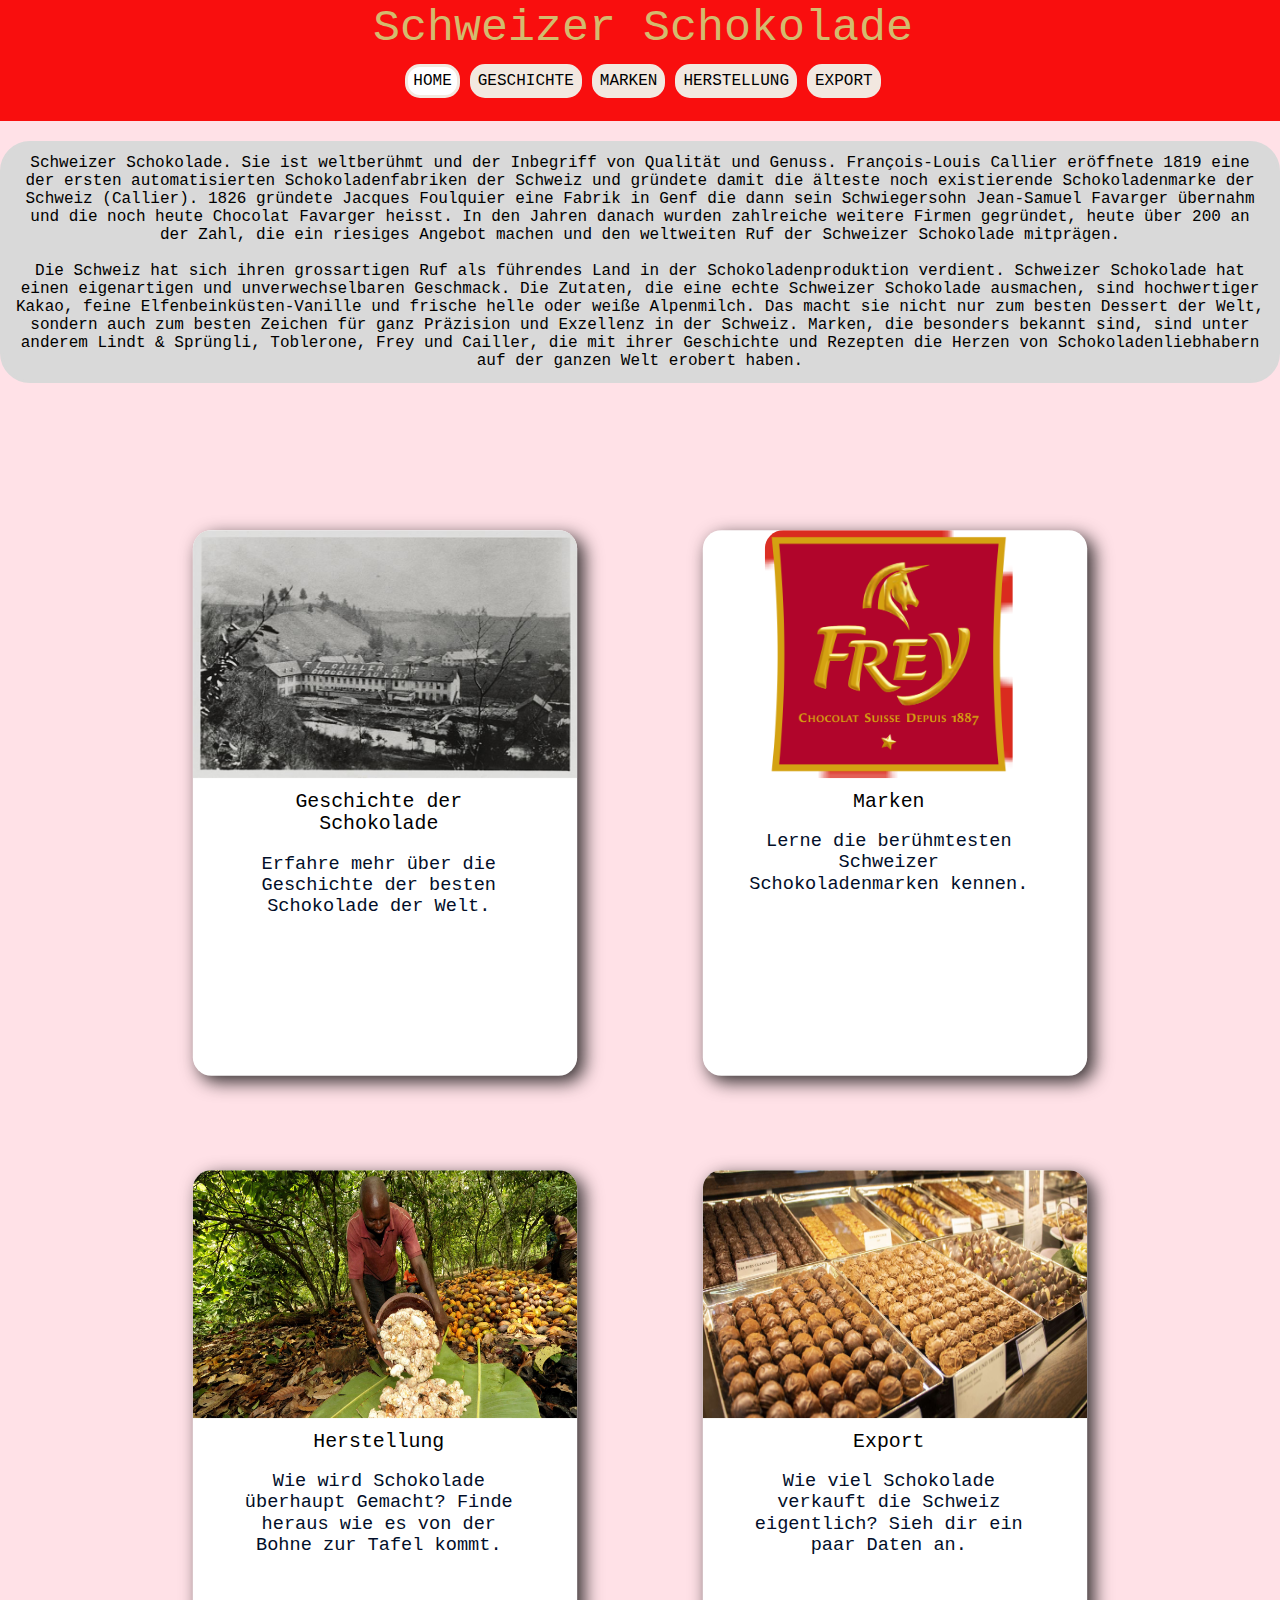
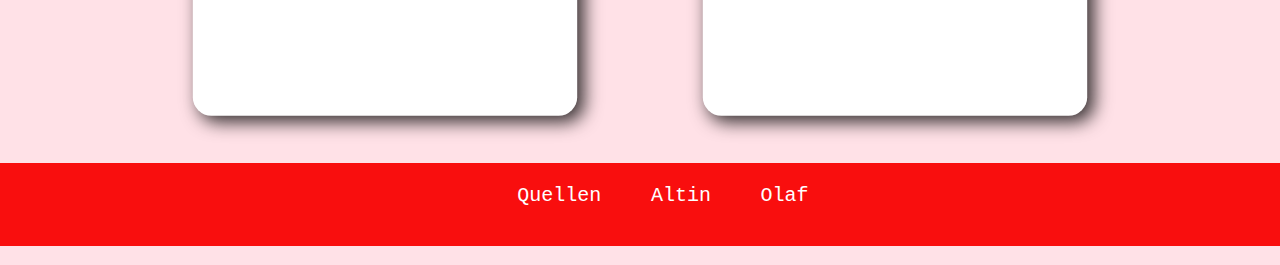
<file: index.html>
<!DOCTYPE html>
<html lang="en">
<head>
    <meta charset="UTF-8">
    <title>Schweizer Schokolade</title>
    <link rel="stylesheet" href="style-home.css" type="text/css">
    <meta name="viewport" content="width=device-width, initial-scale=1.0">
</head>
<body>
<div>
    <div class="banner">
        <div style="font-size: 45px; color: #D3BB6E;">Schweizer Schokolade</div>
        <div>
            <section class="navigation">
                <a class="link" href="index.html" style="background-color: white">HOME</a>
                <a class="link" href="Geschichte.html">GESCHICHTE</a>
                <a class="link" href="marken.html">MARKEN</a><br>
                <a class="link" href="herstellung.html">HERSTELLUNG</a>
                <a class="link" href="export.html">EXPORT</a>
            </section>
        </div>
    </div>
</div>
<div class="over-welcome">
    <section class="welcome">
        Schweizer Schokolade. Sie ist weltberühmt und der Inbegriff von Qualität
        und Genuss. François-Louis Callier eröffnete 1819 eine der ersten automatisierten
        Schokoladenfabriken der Schweiz und gründete damit die älteste noch existierende
        Schokoladenmarke der Schweiz (Callier). 1826 gründete Jacques Foulquier eine Fabrik
        in Genf die dann sein Schwiegersohn Jean-Samuel Favarger übernahm und die noch heute
        Chocolat Favarger heisst. In den Jahren danach wurden zahlreiche weitere Firmen gegründet,
        heute über 200 an der Zahl, die ein riesiges Angebot machen und den weltweiten Ruf der
        Schweizer Schokolade mitprägen.
        <br>
        <br>
        Die Schweiz hat sich ihren grossartigen Ruf als führendes Land in der Schokoladenproduktion
        verdient. Schweizer Schokolade hat einen eigenartigen und unverwechselbaren Geschmack.
        Die Zutaten, die eine echte Schweizer Schokolade ausmachen, sind hochwertiger Kakao,
        feine Elfenbeinküsten-Vanille und frische helle oder weiße Alpenmilch. Das macht sie
        nicht nur zum besten Dessert der Welt, sondern auch zum besten Zeichen für ganz Präzision
        und Exzellenz in der Schweiz. Marken, die besonders bekannt sind, sind unter anderem Lindt
        & Sprüngli, Toblerone, Frey und Cailler, die mit ihrer Geschichte und Rezepten die Herzen
        von Schokoladenliebhabern auf der ganzen Welt erobert haben.
    </section>
</div>
<div class="overview">
    <div class="card">
        <img alt="gechichtenbild" class="card-img" src="pictures/5f5620bd-3409-4aad-b7c5-1d068c096dc6.jpg"  style="height: 200px; width: 310px;">
        <div class="card-text">
            <a href="Geschichte.html">Geschichte der Schokolade</a>
            <p>
                Erfahre mehr über die Geschichte der besten Schokolade der Welt.
            </p>
        </div>
        <div class="card-status"></div>
    </div>
    <div class="card">
        <img alt="markenbild" class="card-img" src="pictures/Chocolat_Frey_Logo_2021.png"  style="height: 200px; width: 200px; margin-left: 50px;">
        <div class="card-text">
            <a href="marken.html">Marken</a>
            <p>
                Lerne die berühmtesten Schweizer Schokoladenmarken kennen.
            </p>
        </div>
        <div class="card-status"></div>
    </div>
    <div class="card">
        <img alt="herstellungsbild" class="card-img" src="pictures/img-lexikon-schokoladenherstellung-104~_v-gseagaleriexl.jpg"  style="height: 200px; width: 310px;">
        <div class="card-text">
            <a href="herstellung.html">Herstellung</a>
            <p>
                Wie wird Schokolade überhaupt Gemacht? Finde heraus wie es von der Bohne zur Tafel kommt.
            </p>
        </div>
        <div class="card-status"></div>
    </div>
    <div class="card">
        <img alt="exportbild" class="card-img" src="pictures/b44002dccd25f6c9562a026c4eb70b691cf0fda7_662984170.jpg"  style="height: 200px; width: 310px;">
        <div class="card-text">
            <a href="export.html">Export</a>
            <p>
                Wie viel Schokolade verkauft die Schweiz eigentlich? Sieh dir ein paar Daten an.
            </p>
        </div>
    </div>
</div>

</body>
<nav class="banner">
    <br>
    <a href="Quellen-Schweizer-Schokolade.pdf" target="_blank" style="color: white; font-size: 20px; margin: 0 40px 0 40px;">Quellen</a>
    <a href="https://github.com/IM23a-demkoa" target="_blank" style="color: white; font-size: 20px;">Altin</a>
    <a href="https://github.com/IM23a-schmido" target="_blank" style="color: white; font-size: 20px; margin-left: 40px;">Olaf</a>
    <br>
    <br>
    <br>
</nav>
</html>
</file>
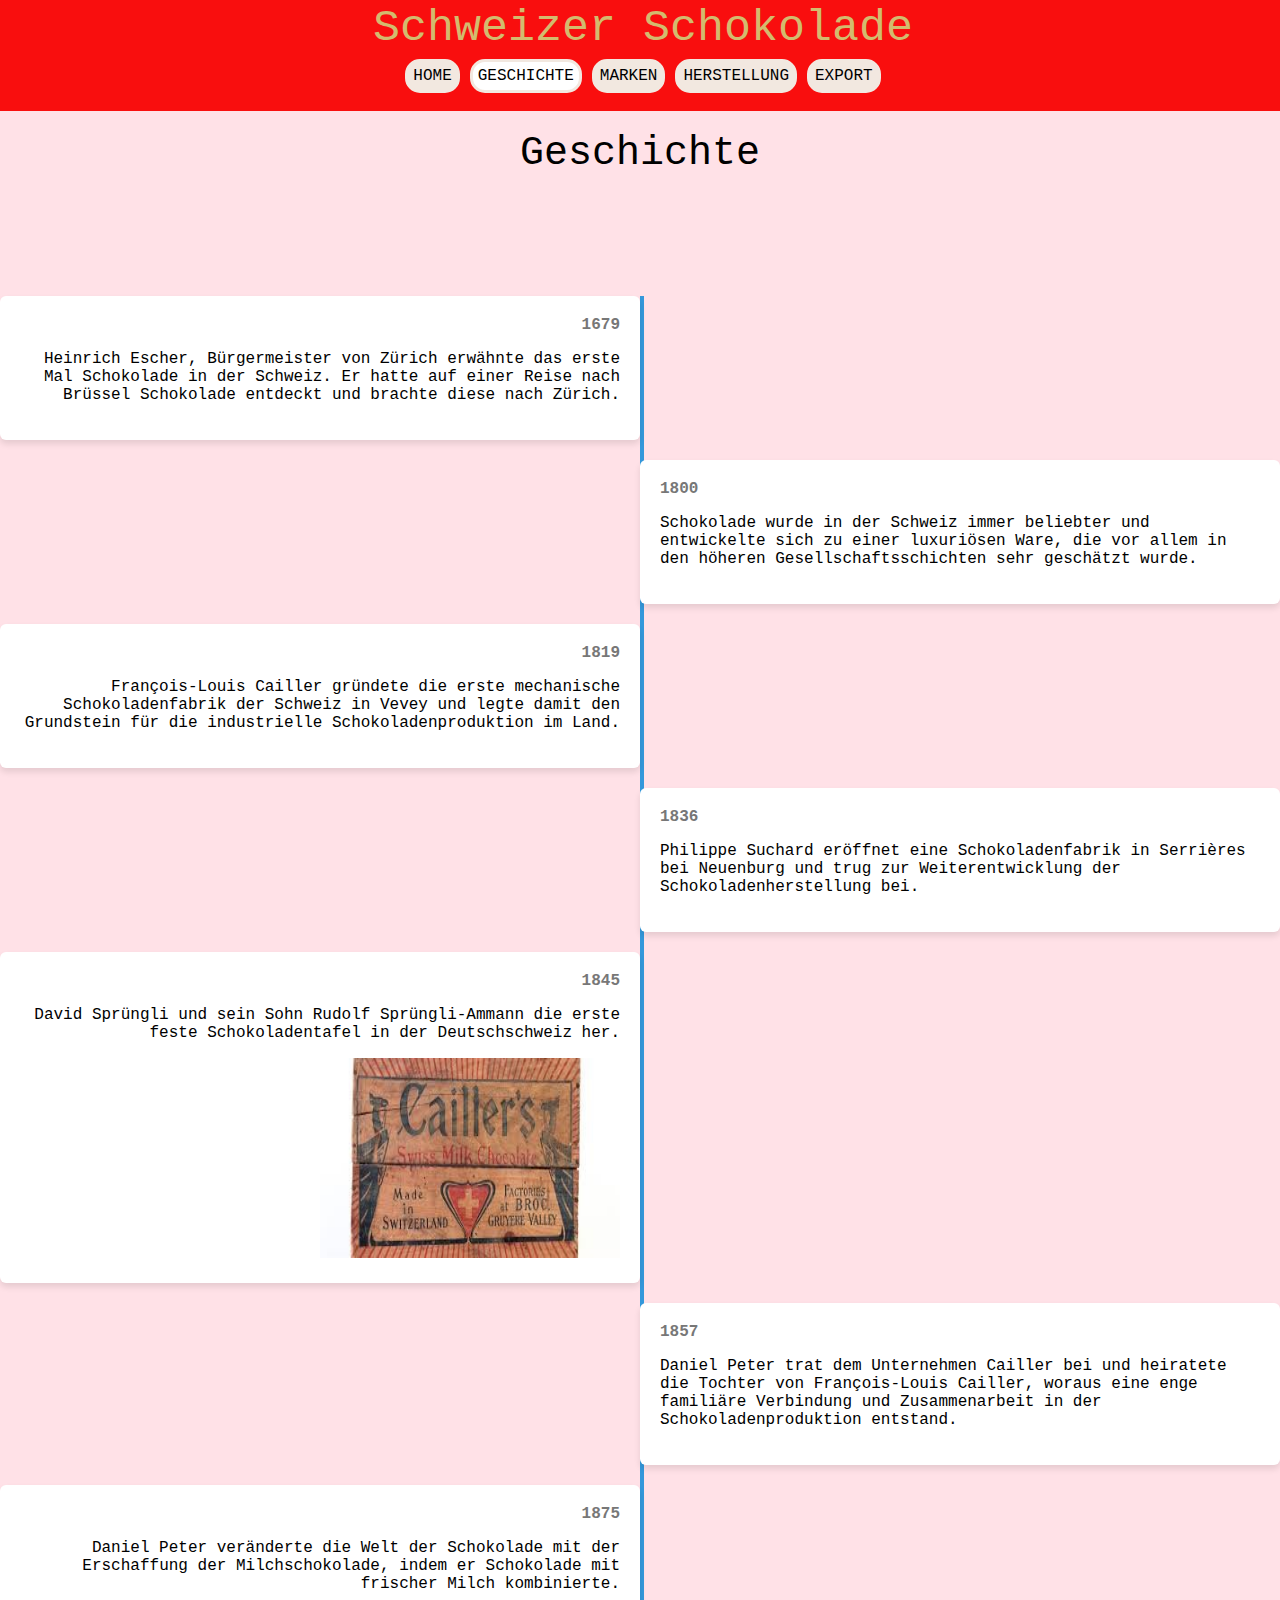
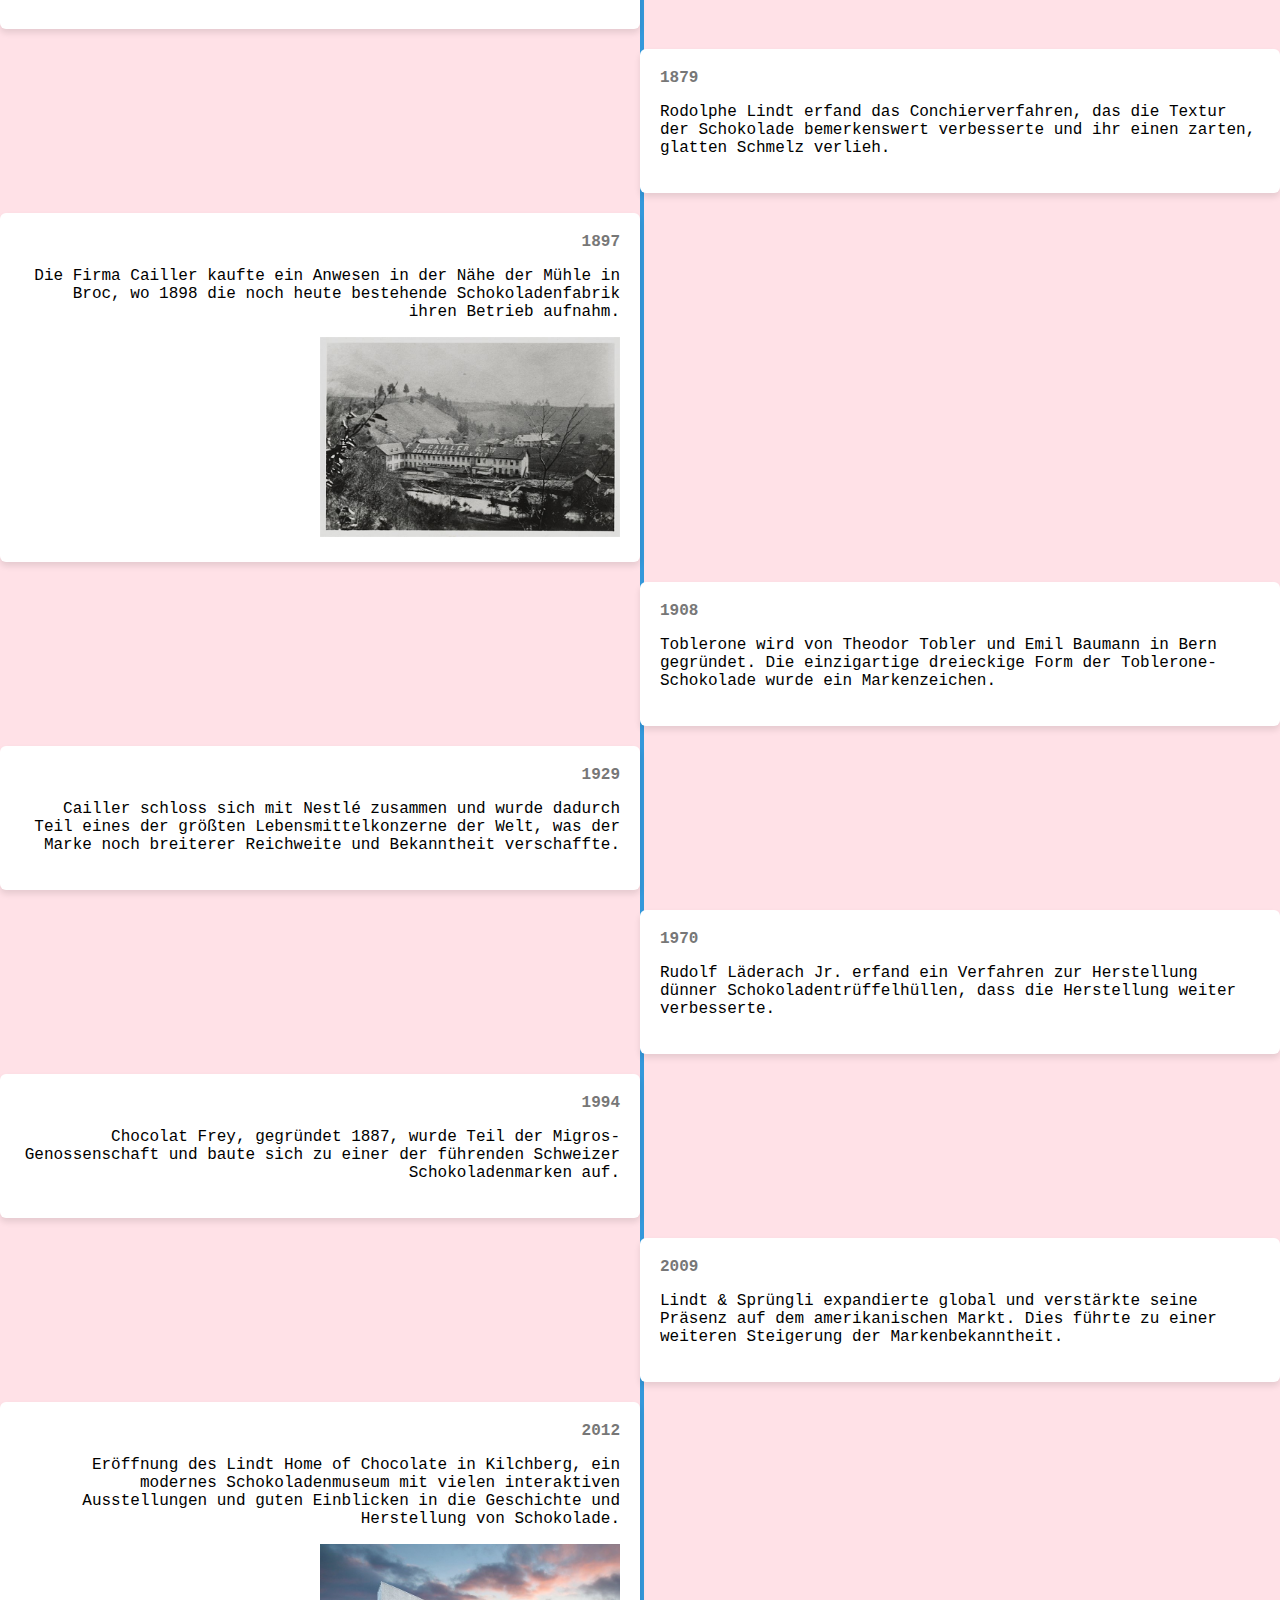
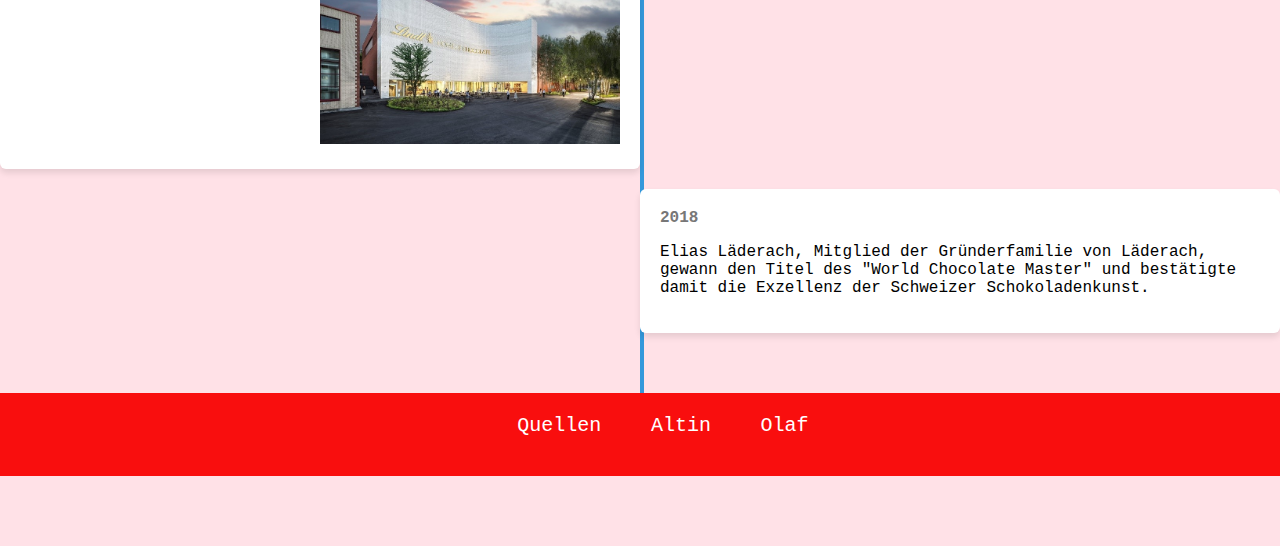
<file: Geschichte.html>
<!DOCTYPE html>
<html lang="en">
<head>
    <meta charset="UTF-8">
    <title>Professional Timeline</title>
    <link rel="stylesheet" href="style-geschichte.css" type="text/css">

</head>
<body>
<div>
    <div class="banner">
        <div style="font-size: 45px; color: #D3BB6E;">Schweizer Schokolade</div>
        <div>
            <section class="navigation">
                <a class="link" href="index.html">HOME</a>
                <a class="link" href="Geschichte.html" style="background-color: white">GESCHICHTE</a>
                <a class="link" href="marken.html">MARKEN</a><br>
                <a class="link" href="herstellung.html">HERSTELLUNG</a>
                <a class="link" href="export.html">EXPORT</a>
            </section>
        </div>
    </div>
</div>
<section class="geschichte-titel">
    <div class="markentitel">Geschichte</div>
</section>
<div class="timeline">
    <div class="timeline-item">
        <div class="timeline-date">1679</div>
        <p class="timeline-description">Heinrich Escher, Bürgermeister von Zürich erwähnte das erste Mal Schokolade in der Schweiz. Er hatte auf einer Reise nach Brüssel Schokolade entdeckt und brachte diese nach Zürich. </p>
    </div>
    <div class="timeline-item">
        <div class="timeline-date">1800</div>
        <p class="timeline-description">Schokolade wurde in der Schweiz immer beliebter und entwickelte sich zu einer luxuriösen Ware, die vor allem in den höheren Gesellschaftsschichten sehr geschätzt wurde. </p>
    </div>
    <div class="timeline-item">
        <div class="timeline-date">1819</div>
        <p class="timeline-description">François-Louis Cailler gründete die erste mechanische Schokoladenfabrik der Schweiz in Vevey und legte damit den Grundstein für die industrielle Schokoladenproduktion im Land.</p>
    </div>
    <div class="timeline-item">
        <div class="timeline-date">1836</div>
        <p class="timeline-description">Philippe Suchard eröffnet eine Schokoladenfabrik in Serrières bei Neuenburg und trug zur Weiterentwicklung der Schokoladenherstellung bei. </p>
    </div>
    <div class="timeline-item">
        <div class="timeline-date">1845</div>
        <p class="timeline-description"> David Sprüngli und sein Sohn Rudolf Sprüngli-Ammann die erste feste Schokoladentafel in der Deutschschweiz her.</p>
        <img src="pictures/cf29f1bd-af04-4d45-852c-0a88e66aec0b.jpg" alt="Fabrik" height="200" width="300">

    </div>
    <div class="timeline-item">
        <div class="timeline-date">1857</div>
        <p class="timeline-description">Daniel Peter trat dem Unternehmen Cailler bei und heiratete die Tochter von François-Louis Cailler, woraus eine enge familiäre Verbindung und Zusammenarbeit in der Schokoladenproduktion entstand.</p>
    </div>
    <div class="timeline-item">
        <div class="timeline-date">1875</div>
        <p class="timeline-description">Daniel Peter veränderte die Welt der Schokolade mit der Erschaffung der Milchschokolade, indem er Schokolade mit frischer Milch kombinierte. </p>
    </div>
    <div class="timeline-item">
        <div class="timeline-date">1879</div>
        <p class="timeline-description">Rodolphe Lindt erfand das Conchierverfahren, das die Textur der Schokolade bemerkenswert verbesserte und ihr einen zarten, glatten Schmelz verlieh.</p>
    </div>
    <div class="timeline-item">
        <div class="timeline-date">1897</div>
        <p class="timeline-description">Die Firma Cailler kaufte ein Anwesen in der Nähe der Mühle in Broc, wo 1898 die noch heute bestehende Schokoladenfabrik ihren Betrieb aufnahm.</p>
        <img src="pictures/f11ca54a-7b5c-45e1-a586-e338b9f635ed.jpg" alt="Fabrik" height="200" width="300">
    </div>
    <div class="timeline-item">
        <div class="timeline-date">1908</div>
        <p class="timeline-description">Toblerone wird von Theodor Tobler und Emil Baumann in Bern gegründet. Die einzigartige dreieckige Form der Toblerone-Schokolade wurde ein Markenzeichen. </p>
    </div>
    <div class="timeline-item">
        <div class="timeline-date">1929</div>
        <p class="timeline-description">Cailler schloss sich mit Nestlé zusammen und wurde dadurch Teil eines der größten Lebensmittelkonzerne der Welt, was der Marke noch breiterer Reichweite und Bekanntheit verschaffte. </p>
    </div>
    <div class="timeline-item">
        <div class="timeline-date">1970</div>
        <p class="timeline-description"> Rudolf Läderach Jr. erfand ein Verfahren zur Herstellung dünner Schokoladentrüffelhüllen, dass die Herstellung weiter verbesserte. </p>
    </div>
    <div class="timeline-item">
        <div class="timeline-date">1994</div>
        <p class="timeline-description">Chocolat Frey, gegründet 1887, wurde Teil der Migros-Genossenschaft und baute sich zu  einer der führenden Schweizer Schokoladenmarken auf.</p>
    </div>
    <div class="timeline-item">
        <div class="timeline-date">2009</div>
        <p class="timeline-description"> Lindt & Sprüngli expandierte global und verstärkte seine Präsenz auf dem amerikanischen Markt. Dies führte zu einer weiteren Steigerung der Markenbekanntheit. </p>
    </div>
    <div class="timeline-item">
        <div class="timeline-date">2012</div>
        <p class="timeline-description">Eröffnung des Lindt Home of Chocolate in Kilchberg, ein modernes Schokoladenmuseum mit vielen interaktiven Ausstellungen und guten Einblicken in die Geschichte und Herstellung von Schokolade.</p>
        <img src="pictures/a8c4a4fe-f30f-48f9-938e-ed0471f0e1a7.jpg" alt="Fabrik" height="200" width="300">
    </div>
    <div class="timeline-item">
        <div class="timeline-date">2018</div>
        <p class="timeline-description">Elias Läderach, Mitglied der Gründerfamilie von Läderach, gewann den Titel des "World Chocolate Master" und bestätigte damit die Exzellenz der Schweizer Schokoladenkunst.</p>
    </div>
</div>
</body>
<nav class="banner" style="margin-top: 20px;">
    <br>
    <a href="Quellen-Schweizer-Schokolade.pdf" target="_blank" style="color: white; font-size: 20px; margin: 0 40px 0 40px;">Quellen</a>
    <a href="https://github.com/IM23a-demkoa" target="_blank" style="color: white; font-size: 20px;">Altin</a>
    <a href="https://github.com/IM23a-schmido" target="_blank" style="color: white; font-size: 20px; margin-left: 40px;">Olaf</a>
    <br>
    <br>
    <br>
</nav>
</html>
</file>
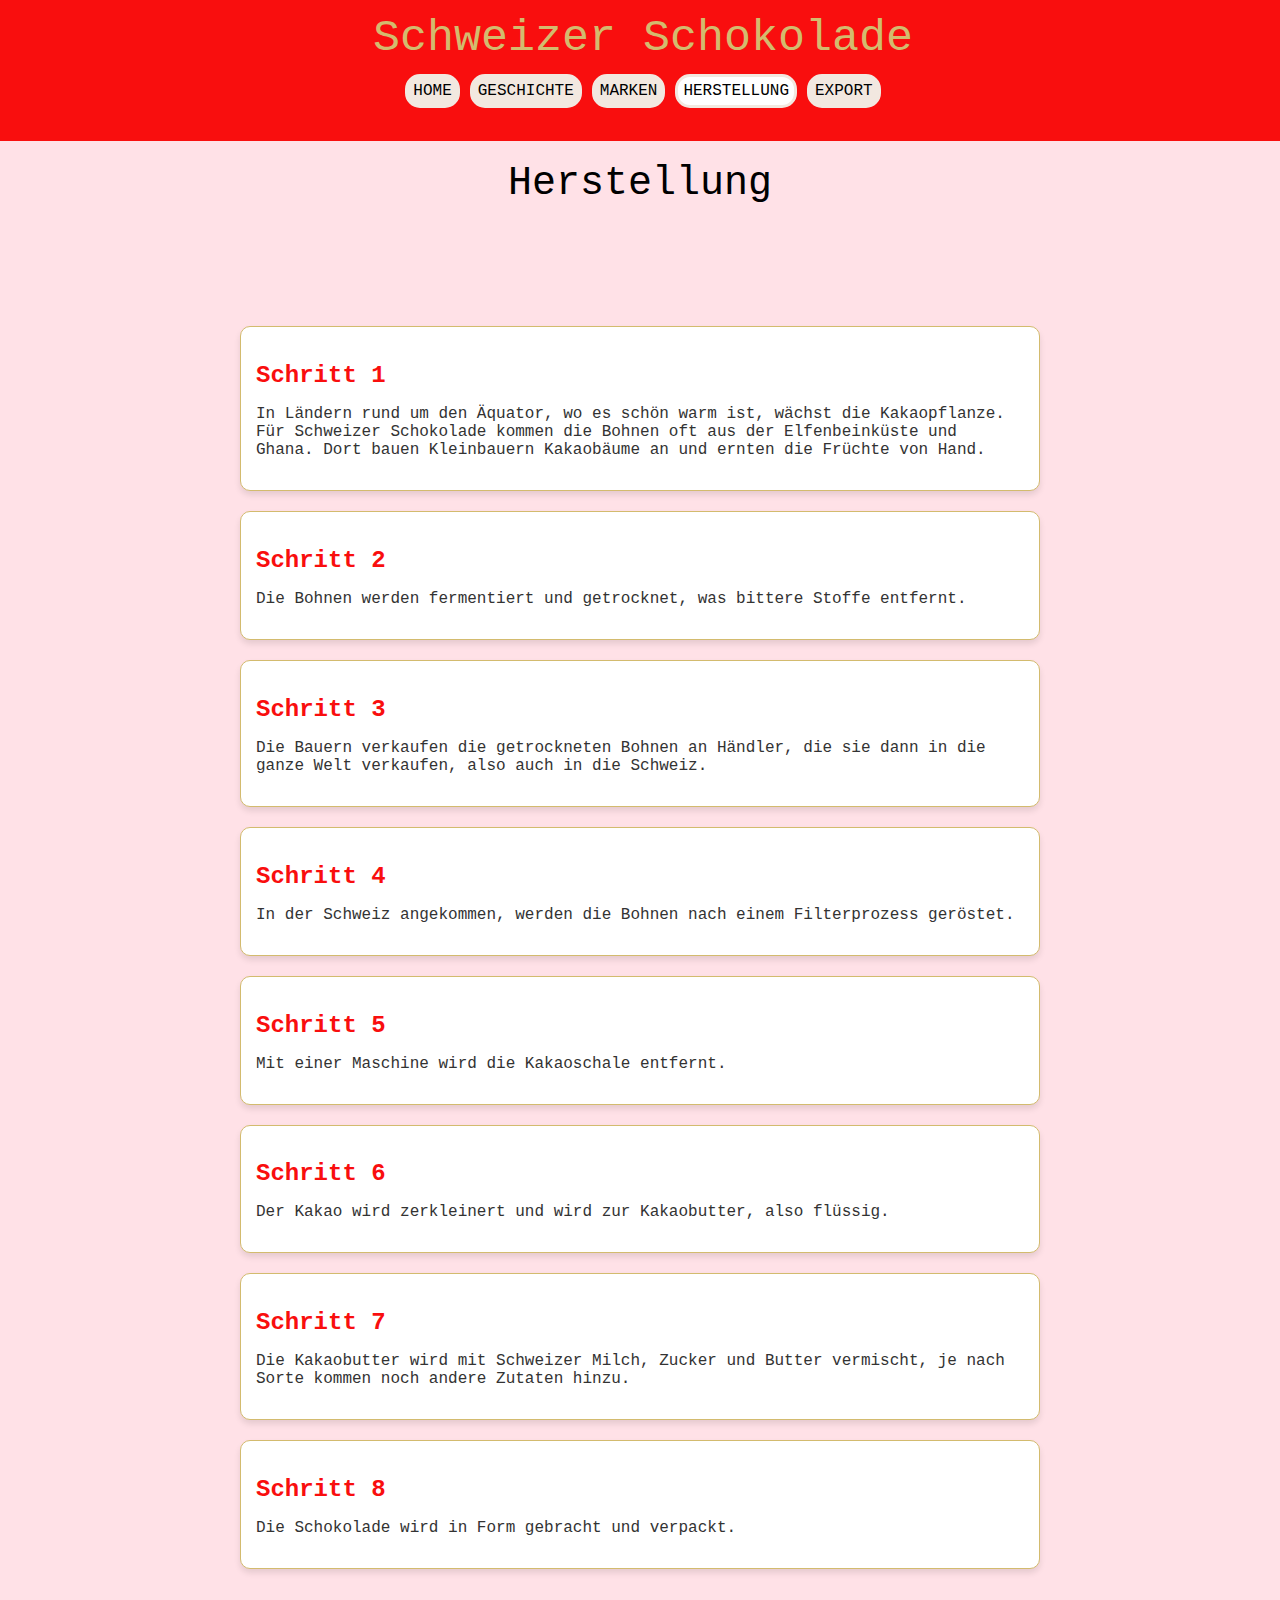
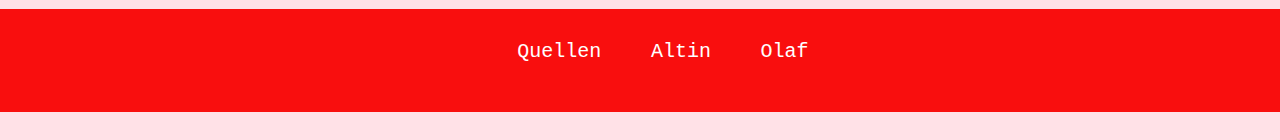
<file: herstellung.html>
<!DOCTYPE html>
<html lang="en">
<head>
    <meta charset="UTF-8">
    <meta name="viewport" content="width=device-width, initial-scale=1.0">
    <title>Schweizer Schokolade - Herstellung</title>
    <link rel="stylesheet" href="style-herstellung.css" type="text/css">
</head>
<body>
<div>
    <div class="banner">
        <div style="font-size: 45px; color: #D3BB6E;">Schweizer Schokolade</div>
        <section class="navigation">
            <a class="link" href="index.html">HOME</a>
            <a class="link" href="Geschichte.html">GESCHICHTE</a>
            <a class="link" href="marken.html">MARKEN</a><br>
            <a class="link" href="herstellung.html" style="background-color: white;">HERSTELLUNG</a>
            <a class="link" href="export.html">EXPORT</a>
        </section>
    </div>
</div>
<section class="geschichte-titel">
    <div class="markentitel">Herstellung</div>
</section>
<div class="steps">
    <div class="step">
        <h2>Schritt 1</h2>
        <p>In Ländern rund um den Äquator, wo es schön warm ist, wächst die Kakaopflanze. Für Schweizer Schokolade
            kommen die Bohnen oft aus der Elfenbeinküste und Ghana. Dort bauen Kleinbauern Kakaobäume an und ernten die
            Früchte von Hand.</p>
    </div>
    <div class="step">
        <h2>Schritt 2</h2>
        <p>Die Bohnen werden fermentiert und getrocknet, was bittere Stoffe entfernt.</p>
    </div>
    <div class="step">
        <h2>Schritt 3</h2>
        <p>Die Bauern verkaufen die getrockneten Bohnen an Händler, die sie dann in die ganze Welt verkaufen, also auch
            in die Schweiz.</p>
    </div>
    <div class="step">
        <h2>Schritt 4</h2>
        <p>In der Schweiz angekommen, werden die Bohnen nach einem Filterprozess geröstet.</p>
    </div>
    <div class="step">
        <h2>Schritt 5</h2>
        <p>Mit einer Maschine wird die Kakaoschale entfernt.</p>
    </div>
    <div class="step">
        <h2>Schritt 6</h2>
        <p>Der Kakao wird zerkleinert und wird zur Kakaobutter, also flüssig.</p>
    </div>
    <div class="step">
        <h2>Schritt 7</h2>
        <p>Die Kakaobutter wird mit Schweizer Milch, Zucker und Butter vermischt, je nach Sorte kommen noch andere
            Zutaten hinzu.</p>
    </div>
    <div class="step">
        <h2>Schritt 8</h2>
        <p>Die Schokolade wird in Form gebracht und verpackt.</p>
    </div>
</div>
</body>
<nav class="banner">
    <br>
    <a href="Quellen-Schweizer-Schokolade.pdf" target="_blank" style="color: white; font-size: 20px; margin: 0 40px 0 40px;">Quellen</a>
    <a href="https://github.com/IM23a-demkoa" target="_blank" style="color: white; font-size: 20px;">Altin</a>
    <a href="https://github.com/IM23a-schmido" target="_blank" style="color: white; font-size: 20px; margin-left: 40px;">Olaf</a>
    <br>
    <br>
    <br>
</nav>
</html>
</file>
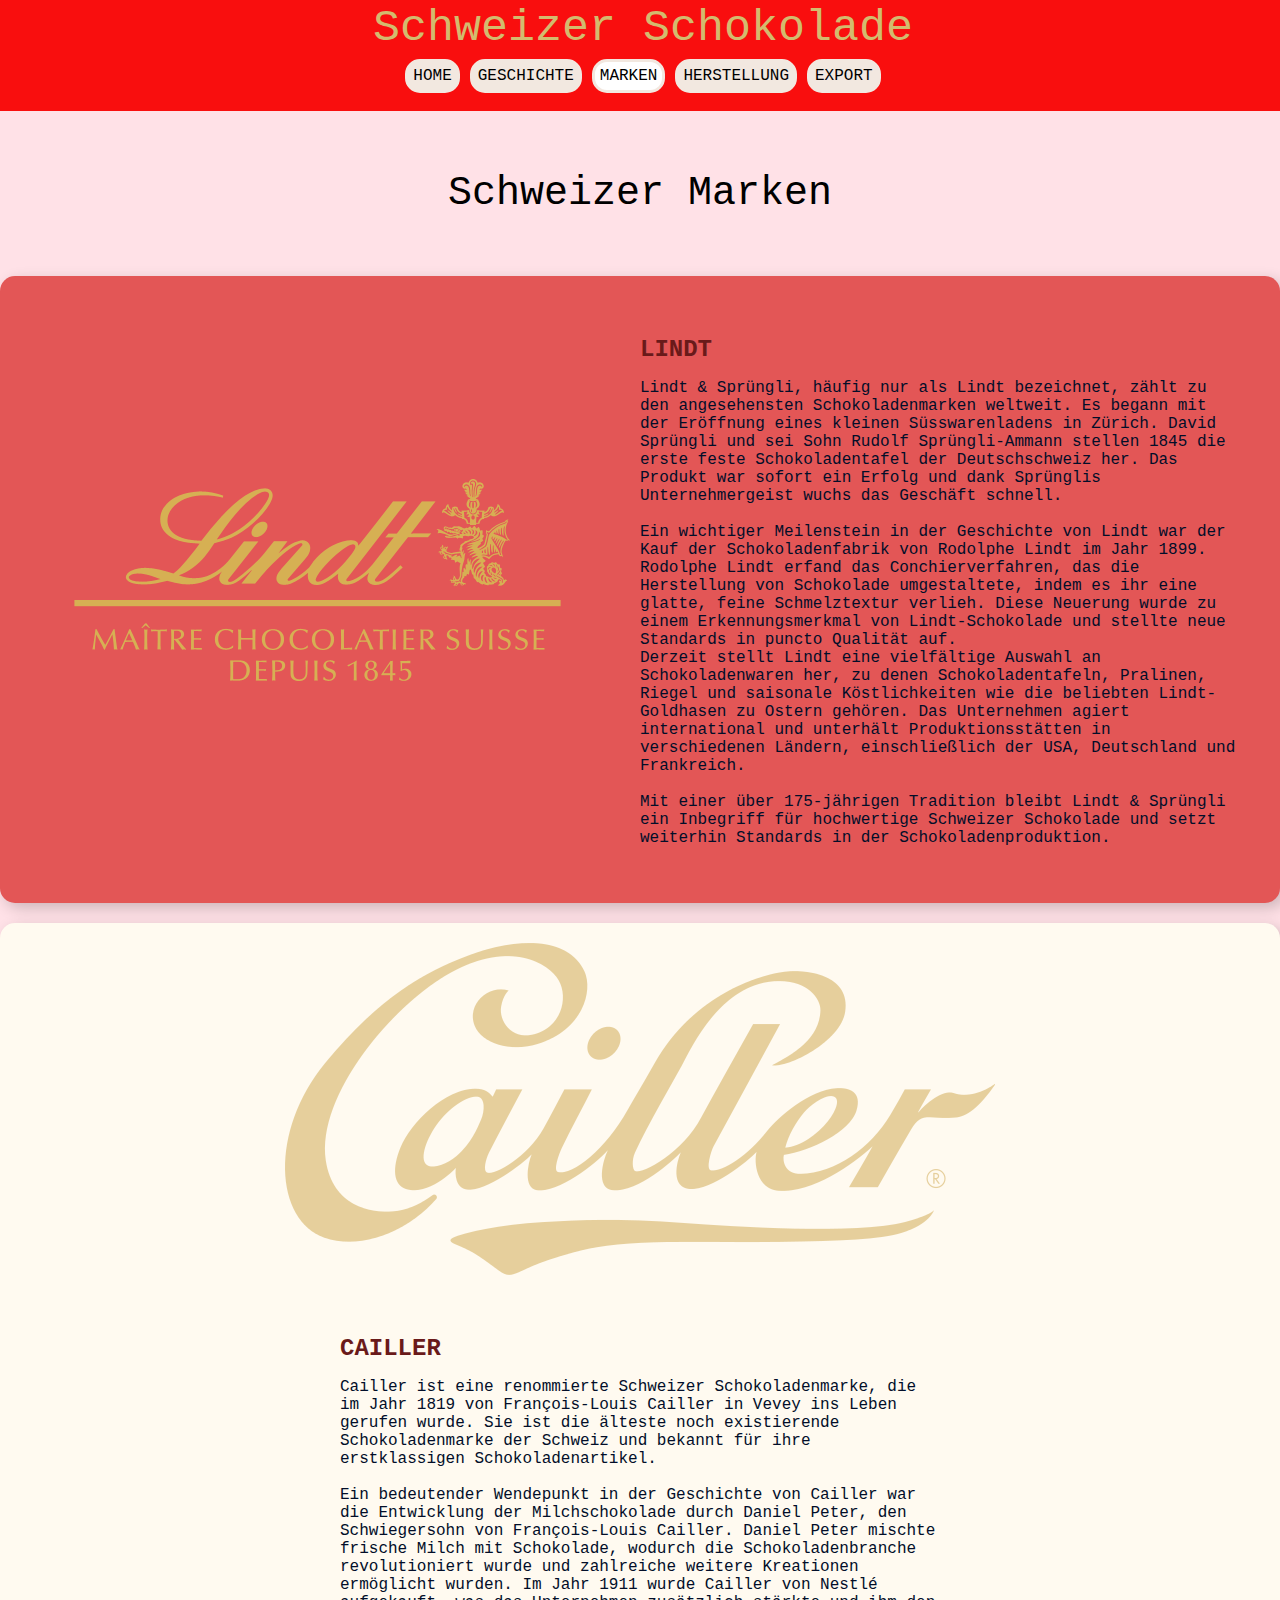
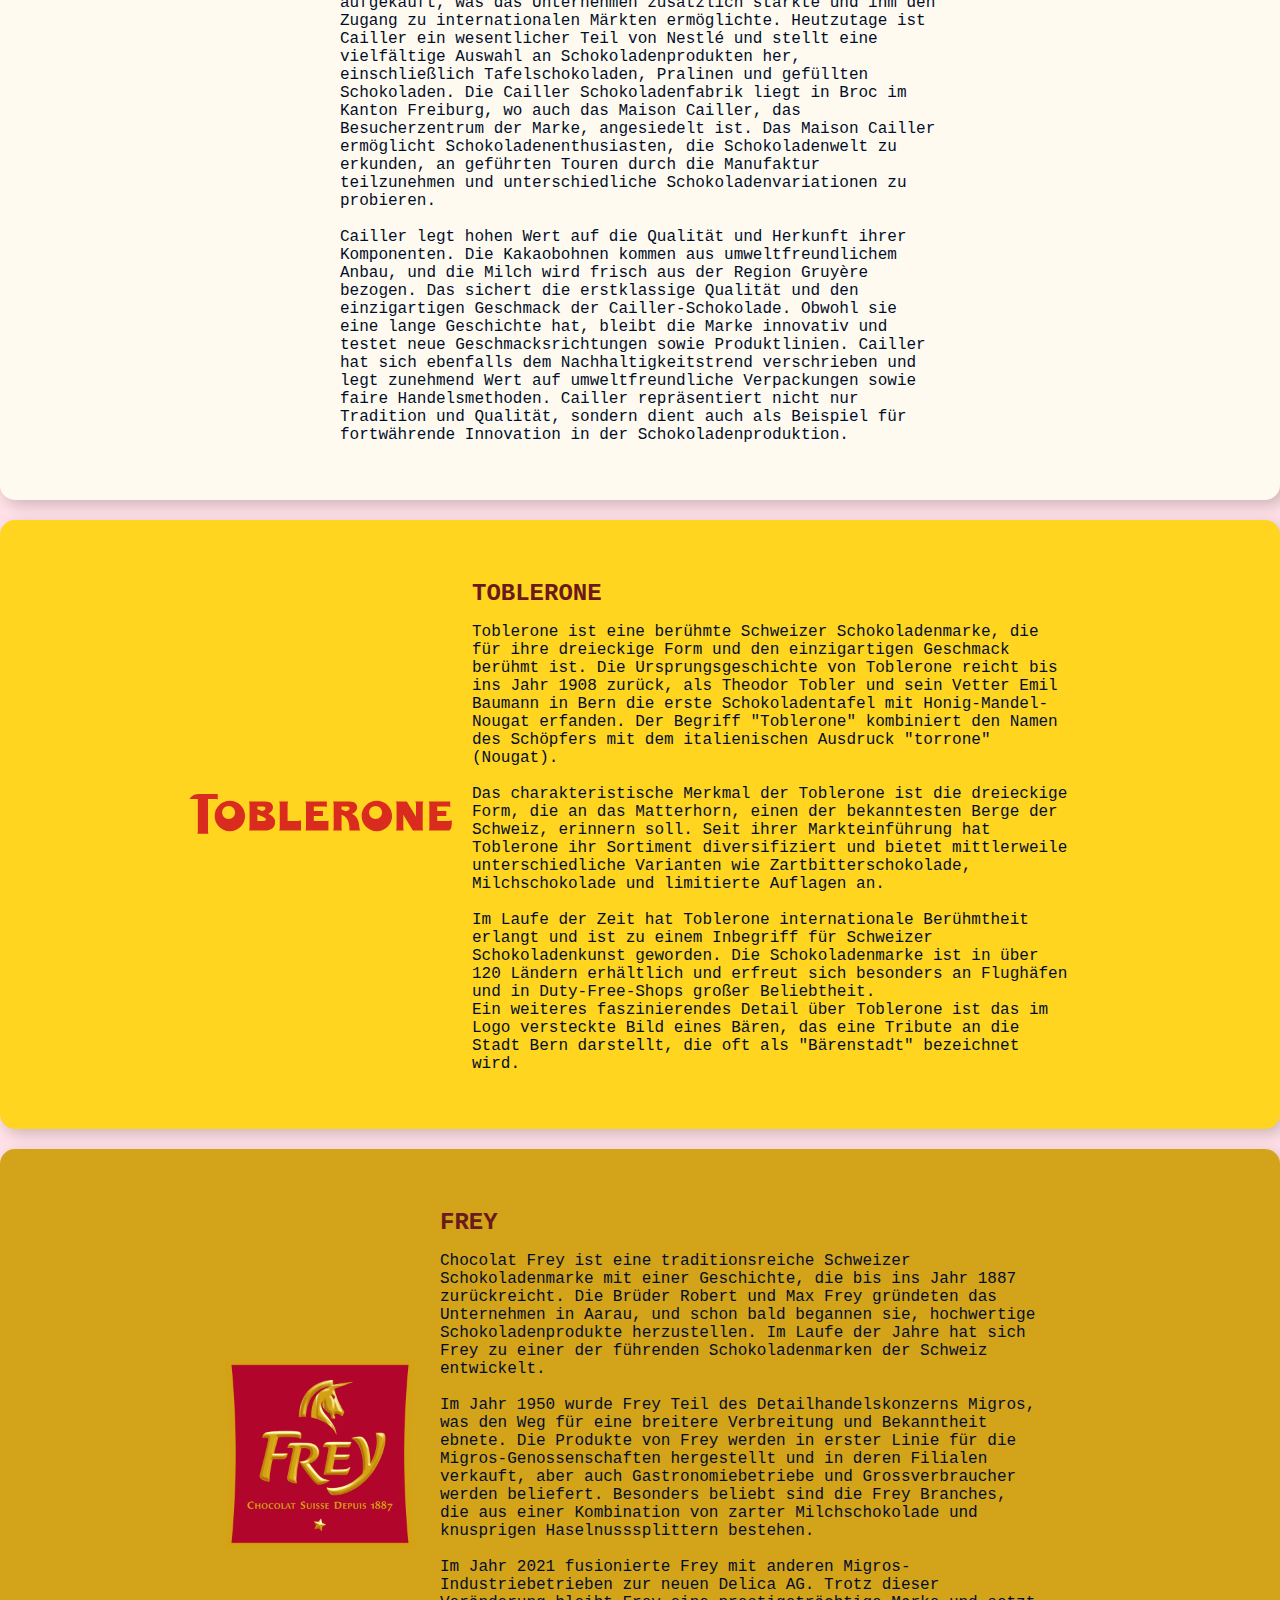
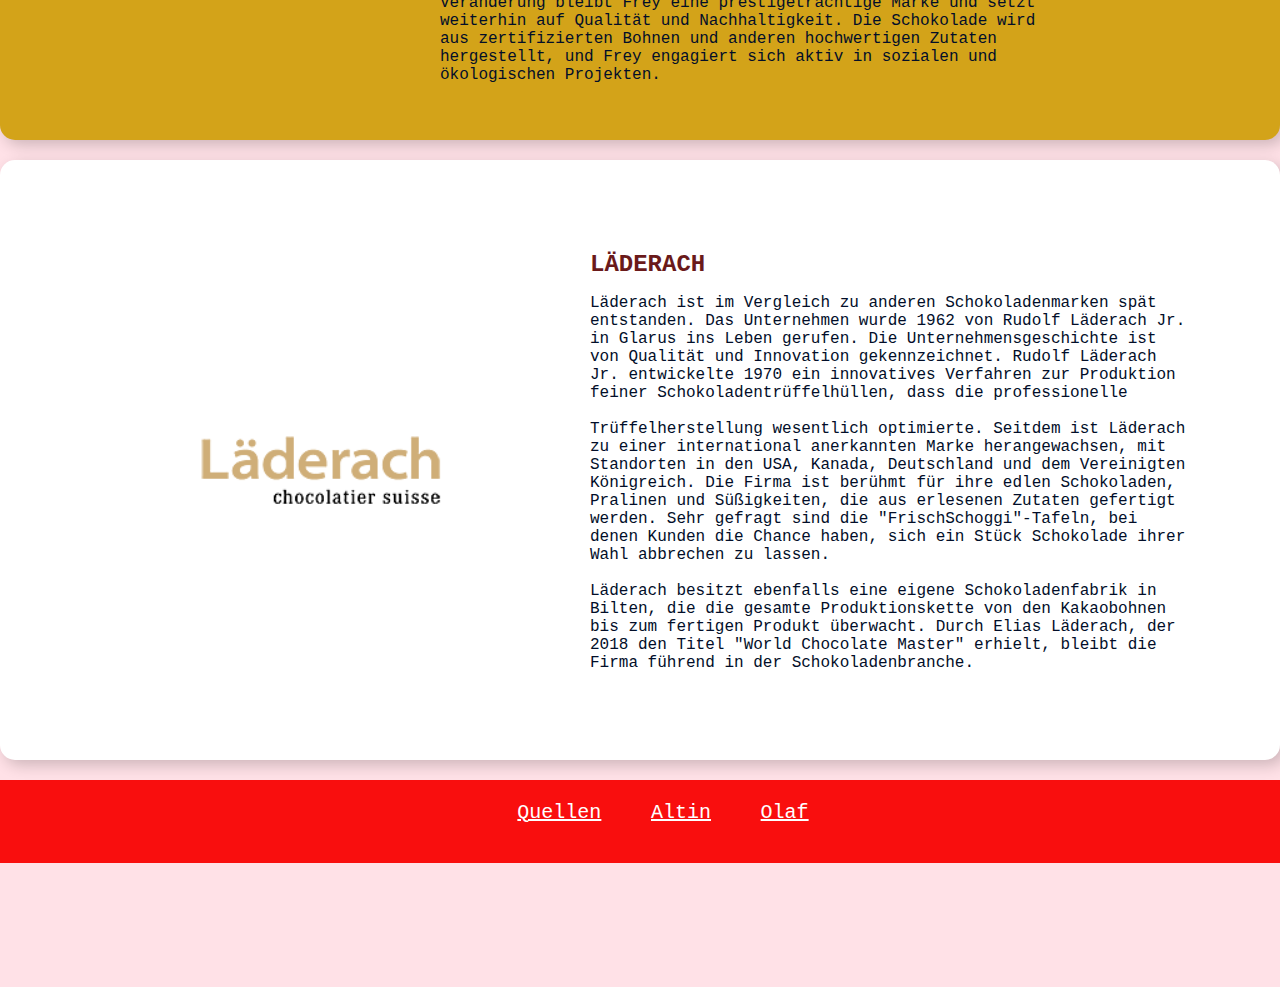
<file: marken.html>
<!DOCTYPE html>
<html lang="en">
<head>
    <meta charset="UTF-8">
    <title>Schweizer Schokolade</title>
    <link rel="stylesheet" href="style.css" type="text/css">
    <meta name="viewport" content="width=device-width, initial-scale=1.0">
</head>
<body>
<div>
    <div class="banner">
        <div style="font-size: 45px; color: #D3BB6E;">Schweizer Schokolade</div>
        <div>
            <section class="navigation">
                <a class="link" href="index.html">HOME</a>
                <a class="link" href="Geschichte.html">GESCHICHTE</a>
                <a class="link" href="marken.html" style="background-color: white">MARKEN</a><br>
                <a class="link" href="herstellung.html">HERSTELLUNG</a>
                <a class="link" href="export.html">EXPORT</a>
            </section>
        </div>
    </div>
</div>
<section class="over-marken">
    <div class="markentitel">Schweizer Marken</div>
</section>
<div class="marke" style="background-color: #e35656;">
    <img alt="lindt" src="./pictures/li3741w2fc-lindt-logo-what-does-the-dragon-in-the-lindt-logo-signify-quora.png"
         class="marke-img">
    <div class="marke-text">
        <h2>LINDT</h2>
        <p>
            Lindt & Sprüngli, häufig nur als Lindt bezeichnet, zählt zu den
            angesehensten Schokoladenmarken weltweit. Es begann mit der Eröffnung
            eines kleinen Süsswarenladens in Zürich. David Sprüngli und sei Sohn Rudolf
            Sprüngli-Ammann stellen 1845 die erste feste Schokoladentafel der Deutschschweiz her.
            Das Produkt war sofort ein Erfolg und dank Sprünglis Unternehmergeist
            wuchs das Geschäft schnell.
            <br>
            <br>
            Ein wichtiger Meilenstein in der Geschichte von Lindt war der Kauf der
            Schokoladenfabrik von Rodolphe Lindt im Jahr 1899. Rodolphe Lindt erfand das
            Conchierverfahren, das die Herstellung von Schokolade umgestaltete, indem
            es ihr eine glatte, feine Schmelztextur verlieh. Diese Neuerung wurde zu
            einem Erkennungsmerkmal von Lindt-Schokolade und stellte neue Standards in
            puncto Qualität auf.
            <br>
            Derzeit stellt Lindt eine vielfältige Auswahl an Schokoladenwaren her,
            zu denen Schokoladentafeln, Pralinen, Riegel und saisonale Köstlichkeiten
            wie die beliebten Lindt- Goldhasen zu Ostern gehören. Das Unternehmen agiert
            international und unterhält Produktionsstätten in verschiedenen Ländern,
            einschließlich der USA, Deutschland und Frankreich.
            <br>
            <br>
            Mit einer über 175-jährigen Tradition bleibt Lindt & Sprüngli ein Inbegriff
            für hochwertige Schweizer Schokolade und setzt weiterhin Standards in der Schokoladenproduktion.
        </p>
    </div>
</div>
<div class="marke" style="background-color: floralwhite;">
    <img alt="bild" src="pictures/logo_0_1_0.png" class="marke-img">
    <div class="marke-text">
        <h2>CAILLER</h2>
        <p>
            Cailler ist eine renommierte Schweizer Schokoladenmarke, die im Jahr 1819 von François-Louis Cailler in
            Vevey ins Leben gerufen wurde. Sie ist die älteste noch existierende Schokoladenmarke der Schweiz und
            bekannt für ihre erstklassigen Schokoladenartikel.
            <br>
            <br>
            Ein bedeutender Wendepunkt in der Geschichte von Cailler war die Entwicklung der Milchschokolade durch
            Daniel Peter, den Schwiegersohn von François-Louis Cailler. Daniel Peter mischte frische Milch mit
            Schokolade, wodurch die Schokoladenbranche revolutioniert wurde und zahlreiche weitere Kreationen ermöglicht
            wurden. Im Jahr 1911 wurde Cailler von Nestlé aufgekauft, was das Unternehmen zusätzlich stärkte und ihm den
            Zugang zu internationalen Märkten ermöglichte. Heutzutage ist Cailler ein wesentlicher Teil von Nestlé und
            stellt eine vielfältige Auswahl an Schokoladenprodukten her, einschließlich Tafelschokoladen, Pralinen und
            gefüllten Schokoladen. Die Cailler Schokoladenfabrik liegt in Broc im Kanton Freiburg, wo auch das Maison
            Cailler, das Besucherzentrum der Marke, angesiedelt ist. Das Maison Cailler ermöglicht
            Schokoladenenthusiasten, die Schokoladenwelt zu erkunden, an geführten Touren durch die Manufaktur
            teilzunehmen und unterschiedliche Schokoladenvariationen zu probieren.
            <br>
            <br>
            Cailler legt hohen Wert auf die Qualität und Herkunft ihrer Komponenten. Die Kakaobohnen kommen aus
            umweltfreundlichem Anbau, und die Milch wird frisch aus der Region Gruyère bezogen. Das sichert die
            erstklassige Qualität und den einzigartigen Geschmack der Cailler-Schokolade. Obwohl sie eine lange
            Geschichte hat, bleibt die Marke innovativ und testet neue Geschmacksrichtungen sowie Produktlinien. Cailler
            hat sich ebenfalls dem Nachhaltigkeitstrend verschrieben und legt zunehmend Wert auf umweltfreundliche
            Verpackungen sowie faire Handelsmethoden. Cailler repräsentiert nicht nur Tradition und Qualität, sondern
            dient auch als Beispiel für fortwährende Innovation in der Schokoladenproduktion.
        </p>
    </div>
</div>
<div class="marke" style="background-color: #FFD51F;">
    <img alt="bild" src="pictures/img.png" class="marke-img" style="width: auto; height: auto;">
    <div class="marke-text">
        <h2>TOBLERONE</h2>
        <p>
            Toblerone ist eine berühmte Schweizer Schokoladenmarke, die für ihre dreieckige Form und den einzigartigen
            Geschmack berühmt ist. Die Ursprungsgeschichte von Toblerone reicht bis ins Jahr 1908 zurück, als Theodor
            Tobler und sein Vetter Emil Baumann in Bern die erste Schokoladentafel mit Honig-Mandel-Nougat erfanden. Der
            Begriff "Toblerone" kombiniert den Namen des Schöpfers mit dem italienischen Ausdruck "torrone" (Nougat).
            <br>
            <br>
            Das charakteristische Merkmal der Toblerone ist die dreieckige Form, die an das Matterhorn, einen der
            bekanntesten Berge der Schweiz, erinnern soll. Seit ihrer Markteinführung hat Toblerone ihr Sortiment
            diversifiziert und bietet mittlerweile unterschiedliche Varianten wie Zartbitterschokolade, Milchschokolade
            und limitierte Auflagen an.
            <br>
            <br>
            Im Laufe der Zeit hat Toblerone internationale Berühmtheit erlangt und ist zu einem Inbegriff für Schweizer
            Schokoladenkunst geworden. Die Schokoladenmarke ist in über 120 Ländern erhältlich und erfreut sich
            besonders an Flughäfen und in Duty-Free-Shops großer Beliebtheit.
            <br>
            Ein weiteres faszinierendes Detail über Toblerone ist das im Logo versteckte Bild eines Bären, das eine
            Tribute an die Stadt Bern darstellt, die oft als "Bärenstadt" bezeichnet wird. 
        </p>
    </div>
</div>
<div class="marke" style="background-color: #d3a319;">
    <img alt="bild" src="pictures/Chocolat_Frey_Logo_2021.png" class="marke-img"
         style="width: 200px; height: 200px; margin-top:40px">
    <div class="marke-text">
        <h2>FREY</h2>
        <p>
            Chocolat Frey ist eine traditionsreiche Schweizer Schokoladenmarke mit einer Geschichte, die bis ins Jahr
            1887 zurückreicht. Die Brüder Robert und Max Frey gründeten das Unternehmen in Aarau, und schon bald
            begannen sie, hochwertige Schokoladenprodukte herzustellen. Im Laufe der Jahre hat sich Frey zu einer der
            führenden Schokoladenmarken der Schweiz entwickelt.
            <br>
            <br>
            Im Jahr 1950 wurde Frey Teil des Detailhandelskonzerns Migros, was den Weg für eine breitere Verbreitung und
            Bekanntheit ebnete. Die Produkte von Frey werden in erster Linie für die Migros-Genossenschaften hergestellt
            und in deren Filialen verkauft, aber auch Gastronomiebetriebe und Grossverbraucher werden beliefert.
            Besonders beliebt sind die Frey Branches, die aus einer Kombination von zarter Milchschokolade und
            knusprigen Haselnusssplittern bestehen.
            <br>
            <br>
            Im Jahr 2021 fusionierte Frey mit anderen Migros-Industriebetrieben zur neuen Delica AG. Trotz dieser
            Veränderung bleibt Frey eine prestigeträchtige Marke und setzt weiterhin auf Qualität und Nachhaltigkeit.
            Die Schokolade wird aus zertifizierten Bohnen und anderen hochwertigen Zutaten hergestellt, und Frey
            engagiert sich aktiv in sozialen und ökologischen Projekten.
        </p>
    </div>
</div>
<div class="marke" style="background-color: white;">
    <img alt="bild" src="pictures/Laderach-Logo.webp" class="marke-img"
         style="width: 500px; height: 500px; margin-top:40px">
    <div class="marke-text">
        <h2>LÄDERACH</h2>
        <p>
            Läderach ist im Vergleich zu anderen Schokoladenmarken spät entstanden. Das Unternehmen wurde 1962 von
            Rudolf Läderach Jr. in Glarus ins Leben gerufen. Die Unternehmensgeschichte ist von Qualität und Innovation
            gekennzeichnet. Rudolf Läderach Jr. entwickelte 1970 ein innovatives Verfahren zur Produktion feiner
            Schokoladentrüffelhüllen, dass die professionelle
            <br>
            <br>
            Trüffelherstellung wesentlich optimierte.
            Seitdem ist Läderach zu einer international anerkannten Marke herangewachsen, mit Standorten in den USA,
            Kanada, Deutschland und dem Vereinigten Königreich. Die Firma ist berühmt für ihre edlen Schokoladen,
            Pralinen und Süßigkeiten, die aus erlesenen Zutaten gefertigt werden. Sehr gefragt sind die
            "FrischSchoggi"-Tafeln, bei denen Kunden die Chance haben, sich ein Stück Schokolade ihrer Wahl abbrechen zu
            lassen.
            <br>
            <br>
            Läderach besitzt ebenfalls eine eigene Schokoladenfabrik in Bilten, die die gesamte Produktionskette von den
            Kakaobohnen bis zum fertigen Produkt überwacht. Durch Elias Läderach, der 2018 den Titel "World Chocolate
            Master" erhielt, bleibt die Firma führend in der Schokoladenbranche.
        </p>
    </div>
</div>
</body>
<nav class="banner">
    <br>
    <a href="Quellen-Schweizer-Schokolade.pdf" target="_blank" style="color: white; font-size: 20px; margin: 0 40px 0 40px;">Quellen</a>
    <a href="https://github.com/IM23a-demkoa" target="_blank" style="color: white; font-size: 20px;">Altin</a>
    <a href="https://github.com/IM23a-schmido" target="_blank" style="color: white; font-size: 20px; margin-left: 40px;">Olaf</a>
    <br>
    <br>
    <br>
</nav>
</html>
</file>
<file: style-home.css>
.banner {
    border-style: solid;
    border-color: #F90E0E;
    background-color: #F90E0E;
    height: auto;
    width: 100%;
    text-align: center;
}

body {
    background-color: #FFE1E7;
    margin: 0;
}

.navigation {
    display: flex;
    flex-wrap: wrap;
    justify-content: center;
    align-items: center;
    margin-bottom: 10px;
}

.link {
    border-style: solid;
    border-color: #F2E8E0;
    background-color: #F2E8E0;
    padding: 5px;
    border-radius: 15px;
    margin: 10px 5px 10px 5px;
}

* {
    font-family: 'JetBrains Mono', monospace;
}

.over-welcome {
    display: flex;
    justify-content: center;
    align-items: center;
}

.welcome {
    border-style: solid;
    border-color: #D9D9D9;
    background-color: #D9D9D9;
    padding: 10px;
    border-radius: 30px;
    display: inline-block;
    text-align: center;
    margin-top: 20px;
}

.link:hover {
    background-color: white;
    border-color: white;
}

.overview {
    display: flex;
    flex-wrap: wrap;
    justify-content: center;
    align-items: center;
    margin-top: 100px;
}

.card:hover {
    transform: scale(1.32);
}
.platzhalter {
    border-style: solid;
    border-color: grey;
    background-color: grey;
    width: 340px;
    height: 260px;
}

a {
    all: unset;
}

.card {
    display: grid;
    grid-template-columns: 300px;
    grid-template-rows: 180px 180px 80px;
    grid-template-areas: "image" "text";
    background-color: #fff;
    border-radius: 15px;
    box-shadow: 5px 5px 15px rgba(0,0,0,0.8);
    text-align: center;
    margin: 100px;
    width: 310px;
    transition: transform 1s;
    transform: scale(1.24)

}
.card-img{
    grid-area: image;
    border-top-left-radius: 15px;
    border-top-right-radius: 15px;
    background:url("pictures/img.png");
    background-size: cover;

}

.card-text{
    grid-area: text;
    margin: 30px;
}
.card-text h2 {
    color: #c90570;
    font-size: 28px;
    text-align: center;
    margin-bottom: 15px;
}
.card-text p {
    color: #020e29;
    font-size: 15px;
}
</file>
<file: style-geschichte.css>
body {
    background-color: #FFE1E7;
    margin: 0;
    font-family: 'JetBrains Mono', monospace;
}

.banner {
    border-style: solid;
    border-color: #F90E0E;
    background-color: #F90E0E;
    height: auto;
    width: 100%;
    text-align: center;
}


.banner div {
    color: #D3BB6E;
    font-size: 3vw;
}

.navigation {
    display: flex;
    flex-wrap: wrap;
    justify-content: center;
    align-items: center;
    margin-bottom: 10px;
}

.link {
    border-style: solid;
    border-color: #F2E8E0;
    background-color: #F2E8E0;
    padding: 5px;
    border-radius: 15px;
    margin: 5px;
    text-decoration: none;
    color: black;
    font-size: 1rem;
}



.link:hover {
    background-color: white;
    border-color: white;
}

a {
    all: unset;
}

.timeline {
    position: relative;
    padding: 20px 0;
}
.timeline::before {
    content: '';
    position: absolute;
    width: 4px;
    height: 100%;
    background: #3498db;
    left: 50%;
}
.timeline-item {
    position: relative;
    padding: 20px;
    background: white;
    border-radius: 6px;
    margin-bottom: 20px;
    box-shadow: 0 4px 6px rgba(0, 0, 0, 0.1);
}
.timeline-item:nth-child(odd) {
    margin-right: 50%;
    text-align: right;
}
.timeline-item:nth-child(even) {
    margin-left: 50%;
}
.timeline-item::before {
    position: absolute;
    width: 20px;
    height: 20px;
    background: #3498db;
    border-radius: 15px;
    top: 15px;
}
.timeline-item:nth-child(odd)::before {
    left: -12px;
}
.timeline-item:nth-child(even)::before {
    right: -12px;
}
.timeline-date {
    color: #777;
    font-weight: bold;
}
.timeline-title {
    margin: 10px 0;
    color: #333;
}
.timeline-description {
    color: black;
}


.geschichte-titel {
    display: flex;
    justify-content: center;
    align-items: center;
    margin-bottom: 100px;
}

.markentitel {
    font-size: 40px;
    margin-top: 20px;
}
</file>
<file: style-herstellung.css>
body {
    background-color: #FFE1E7;
    margin: 0;
    font-family: 'JetBrains Mono', monospace;
}

.banner {
    border-style: solid;
    border-color: #F90E0E;
    background-color: #F90E0E;
    height: auto;
    width: 100%;
    text-align: center;
    padding: 10px 0;
}
.geschichte-titel {
    display: flex;
    justify-content: center;
    align-items: center;
    margin-bottom: 100px;
}

.markentitel {
    font-size: 40px;
    margin-top: 20px;
}


.navigation {
    display: flex;
    flex-wrap: wrap;
    justify-content: center;
    align-items: center;
    margin-bottom: 10px;
}

.link {
    border-style: solid;
    border-color: #F2E8E0;
    background-color: #F2E8E0;
    padding: 5px;
    border-radius: 15px;
    margin: 10px 5px;
}

.link:hover {
    background-color: white;
    border-color: white;
}

a {
    all: unset;
}

.over-welcome {
    display: flex;
    justify-content: center;
    align-items: center;
}

.welcome {
    border-style: solid;
    border-color: #D9D9D9;
    background-color: #D9D9D9;
    padding: 10px;
    border-radius: 30px;
    display: inline-block;
    text-align: center;
    margin-top: 20px;
}

.steps {
    padding: 20px;
    max-width: 800px;
    margin: auto;
    text-align: left;
}

.step {
    background-color: #FFF;
    border: 1px solid #D3BB6E;
    border-radius: 10px;
    margin-bottom: 20px;
    padding: 15px;
    box-shadow: 0 4px 6px rgba(0, 0, 0, 0.1);
}

.step h2 {
    color: #F90E0E;
    font-size: 1.5em;
    margin-bottom: 10px;
}

.step p {
    font-size: 1em;
    color: #333;
}

@media (max-width: 768px) {
    .step h2 {
        font-size: 1.2em;
    }

    .step p {
        font-size: 0.9em;
    }
}

@media (max-width: 480px) {
    .link {
        margin: 5px;
        padding: 3px;
    }

    .step {
        padding: 10px;
    }
}
</file>
<file: style.css>
body {
    background-color: #FFE1E7;
    margin: 0;
    font-family: 'JetBrains Mono', monospace;
}

.banner {
    border-style: solid;
    border-color: #F90E0E;
    background-color: #F90E0E;
    height: auto;
    width: 100%;
    text-align: center;
}


.banner div {
    color: #D3BB6E;
    font-size: 3vw;
}

.navigation {
    display: flex;
    flex-wrap: wrap;
    justify-content: center;
    align-items: center;
    margin-bottom: 10px;
}

.link {
    border-style: solid;
    border-color: #F2E8E0;
    background-color: #F2E8E0;
    padding: 5px;
    border-radius: 15px;
    margin: 5px;
    text-decoration: none;
    color: black;
    font-size: 1rem;
}





.link:hover {
    background-color: white;
    border-color: white;
}

.over-marken {
    display: flex;
    justify-content: center;
    align-items: center;
    margin: 40px 10px;
}

.markentitel {
    font-size: 2.5rem;
    text-align: center;
    margin: 20px;
}

.marke {
    display: flex;
    flex-wrap: wrap;
    justify-content: center;
    align-items: center;
    margin: 20px 0;
    padding: 20px;
    border-radius: 15px;
    box-shadow: 5px 5px 15px rgba(0, 0, 0, 0.2);
}

.marke-img {
    max-width: 100%;
    height: auto;
    border-radius: 10px;
    margin-bottom: 20px;
}

.marke-text {
    max-width: 600px;
    margin: 20px;
    text-align: left;
}

.marke-text h2 {
    color: #6a1a1a;
    font-size: 1.5rem;
    margin-bottom: 15px;
}

.marke-text p {
    color: #020e29;
    font-size: 1rem;
}

/*lueg de stuff ah*/
@media (max-width: 768px) {
    .banner div {
        font-size: 6vw;
    }

    .marke {
        flex-direction: column;
    }

    .marke-img {
        width: 80%;
        margin: 0 auto;
    }

    .marke-text {
        max-width: 90%;
        margin: 10px auto;
    }
}

@media (max-width: 480px) {
    .link {
        font-size: 0.9rem;
        padding: 8px 10px;
    }

    .markentitel {
        font-size: 1.8rem;
    }
}
</file>
